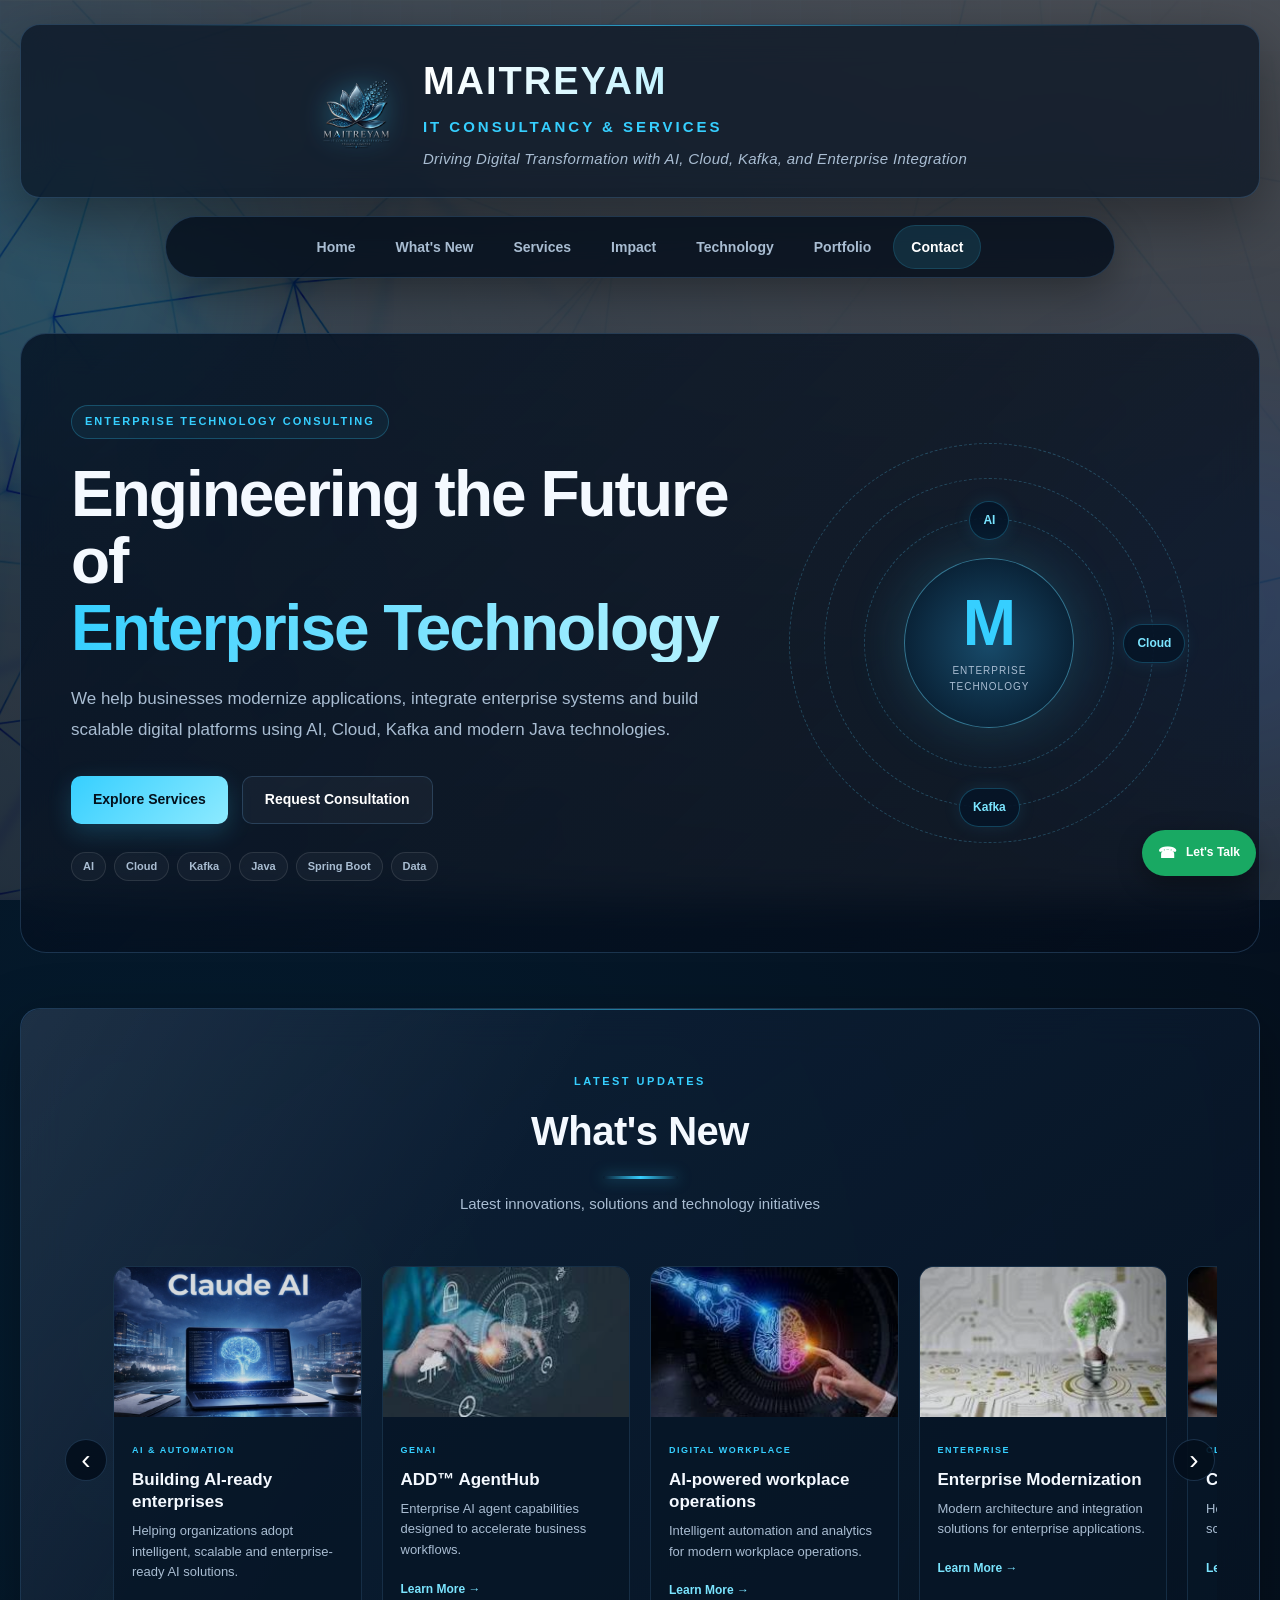
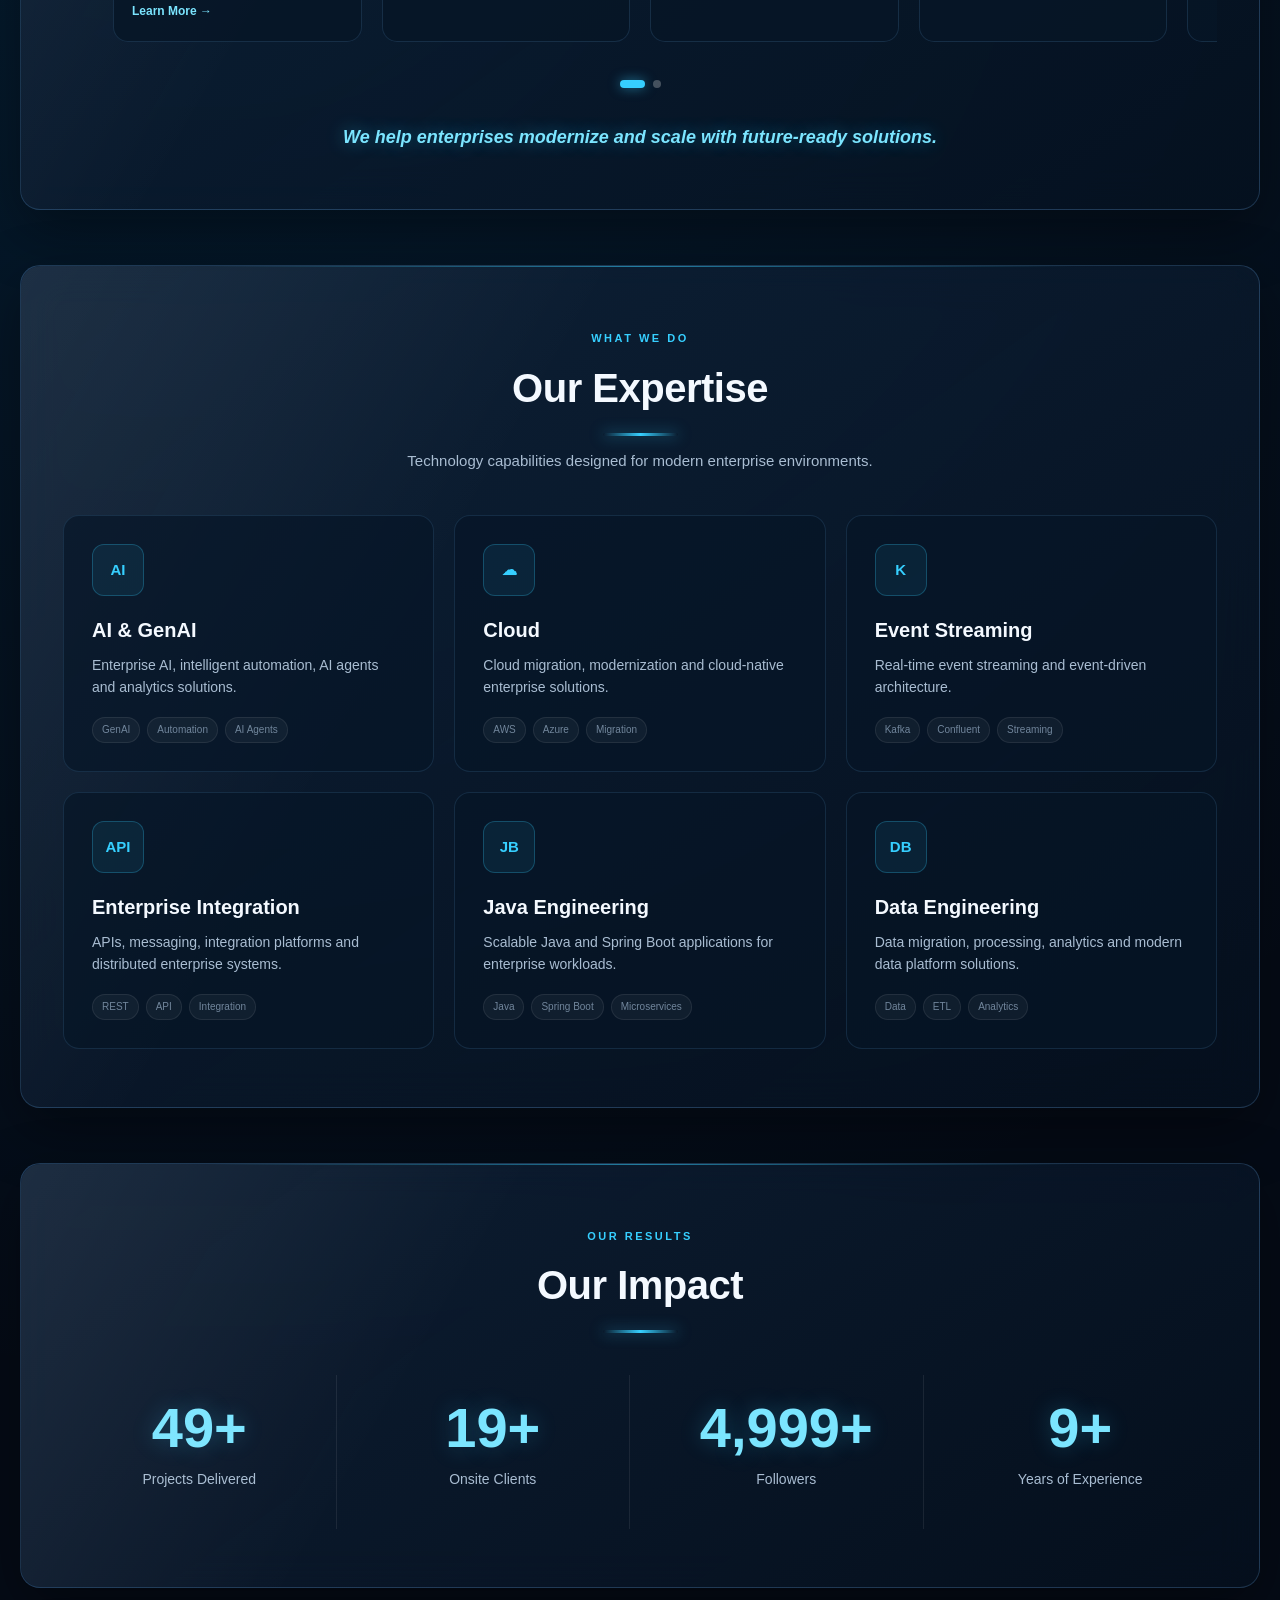
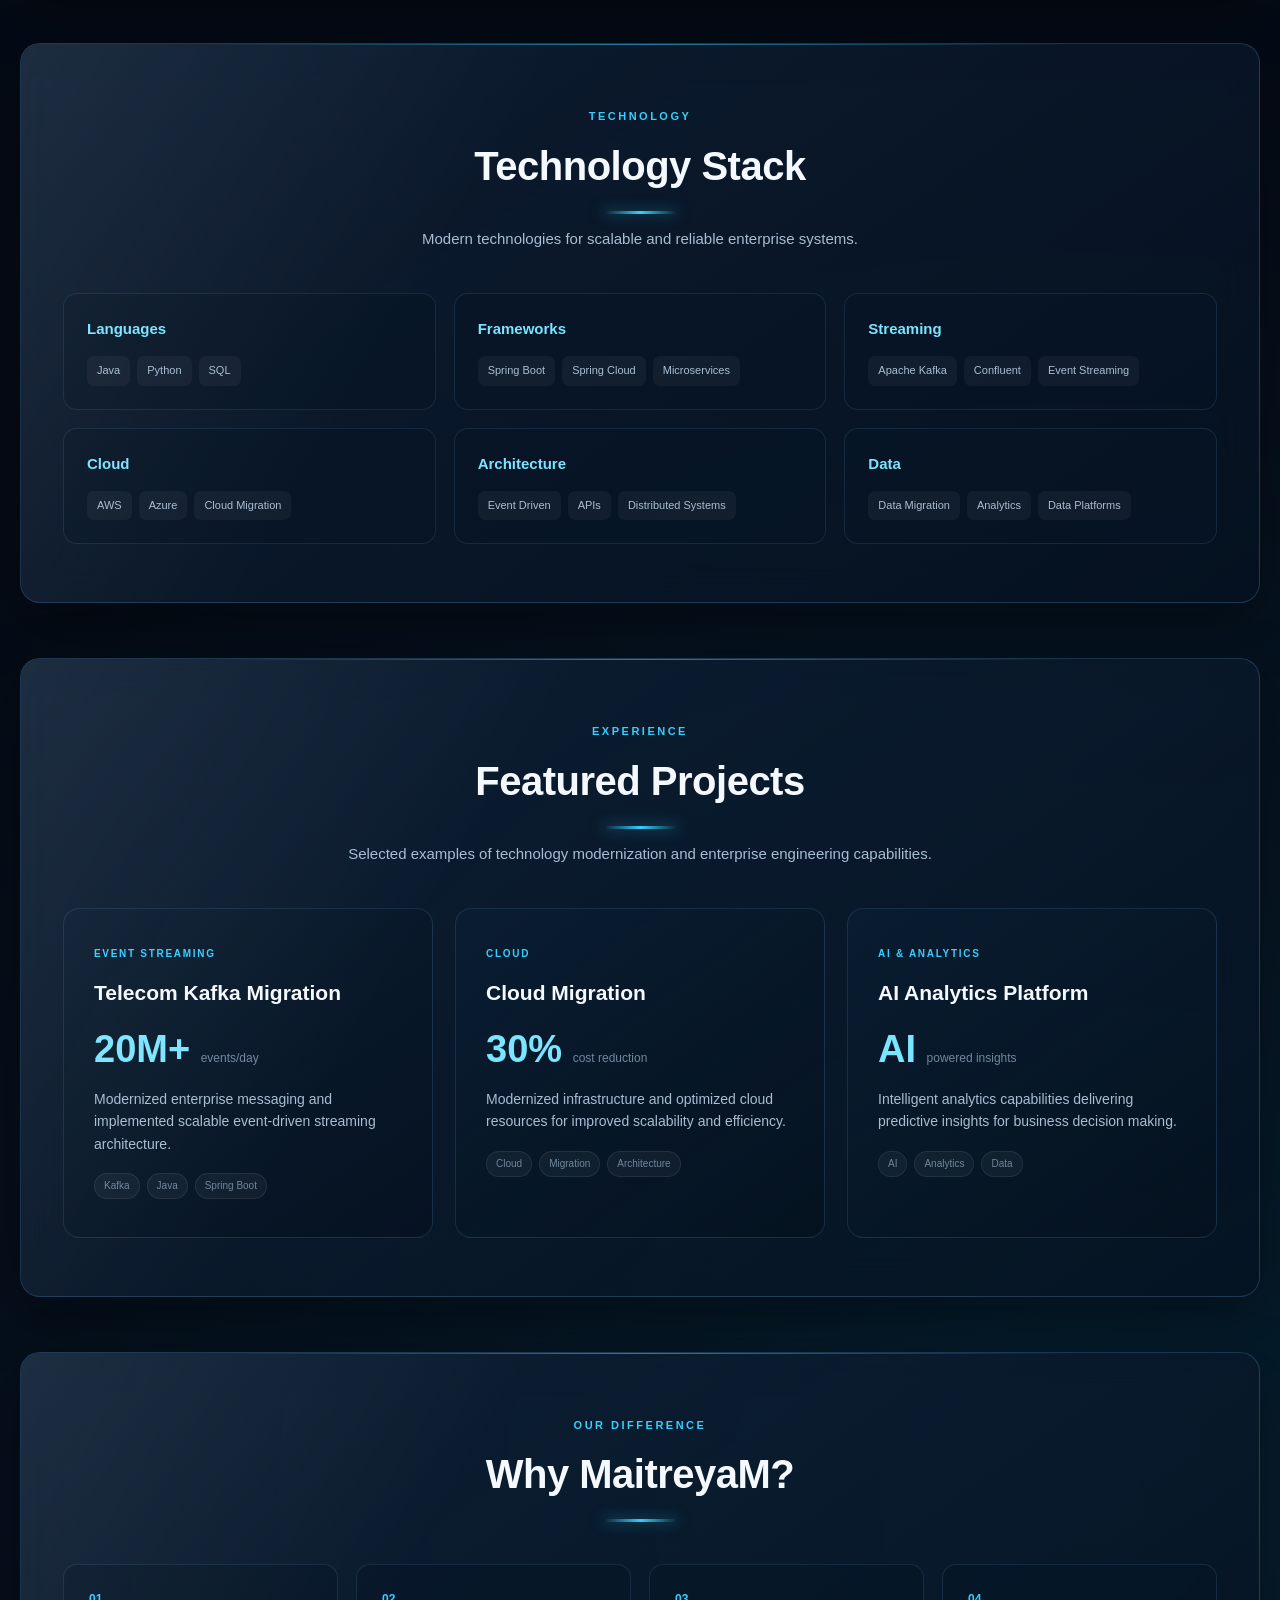
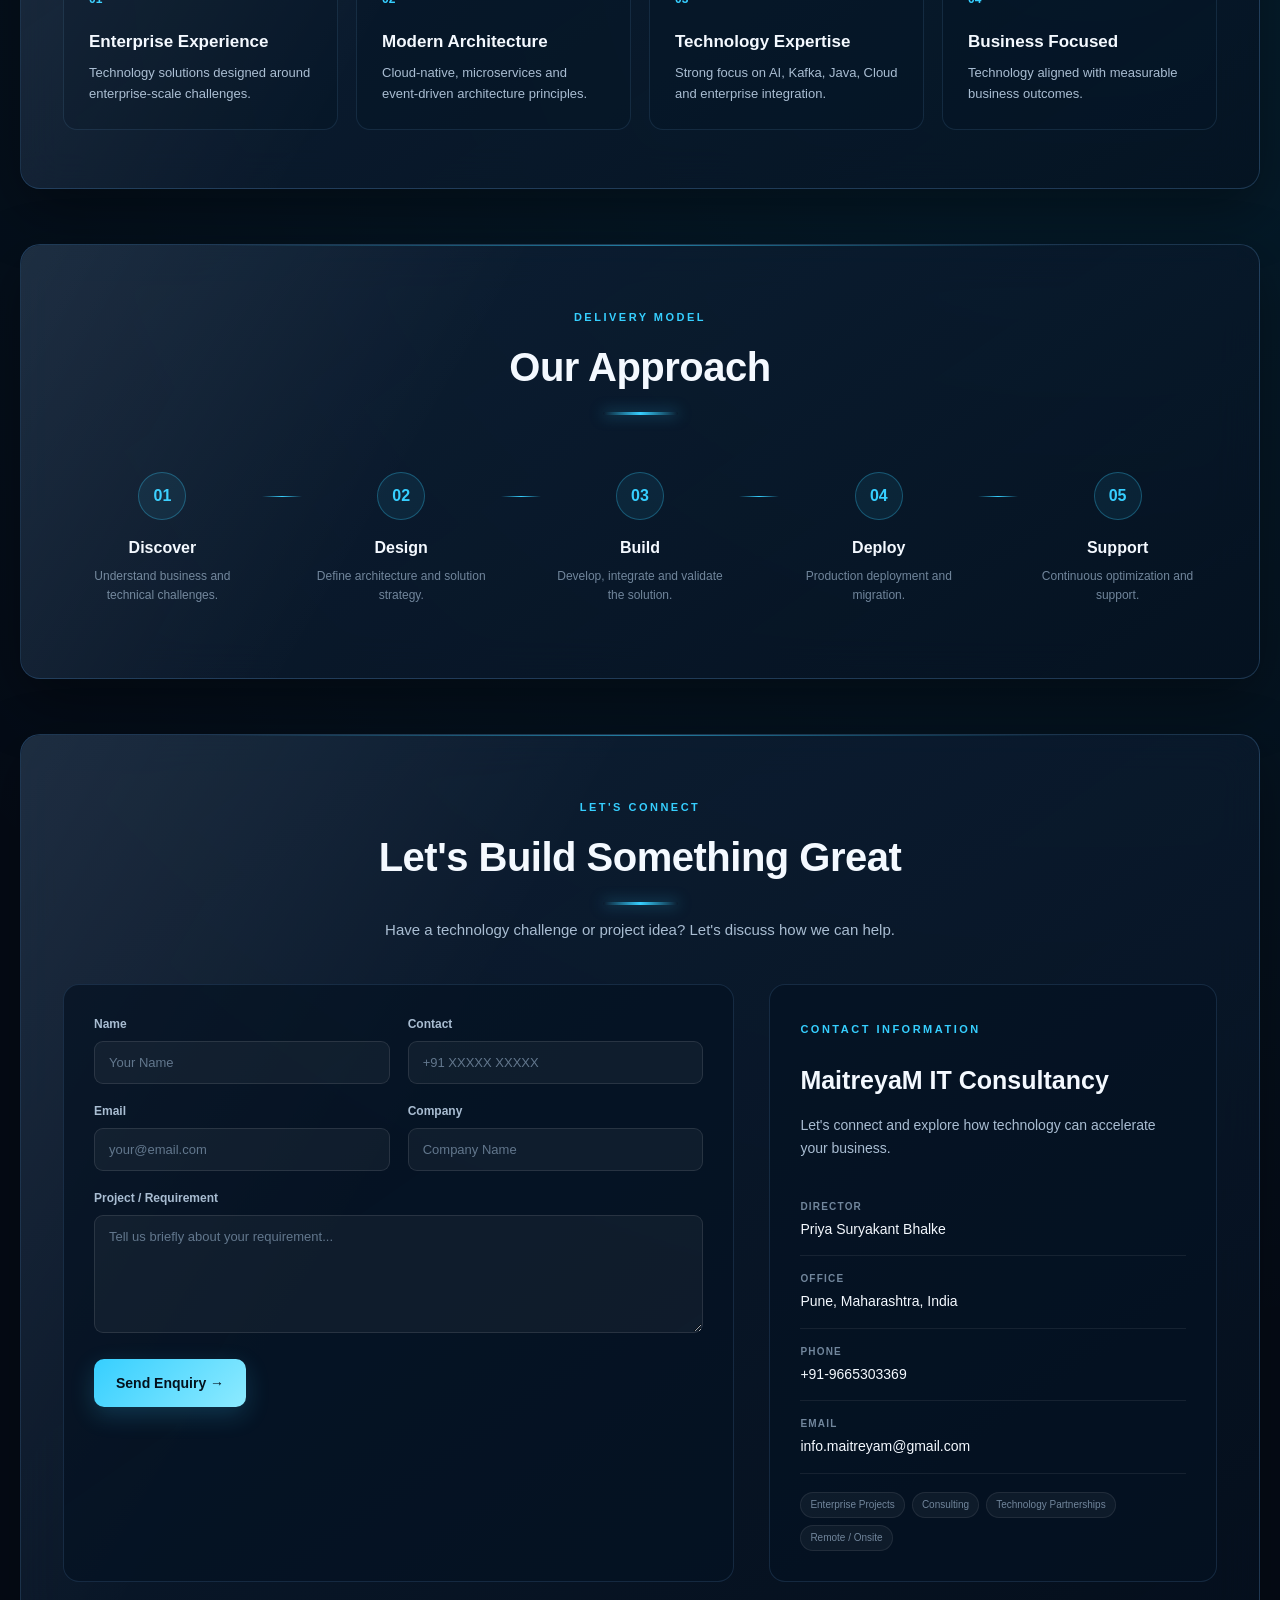
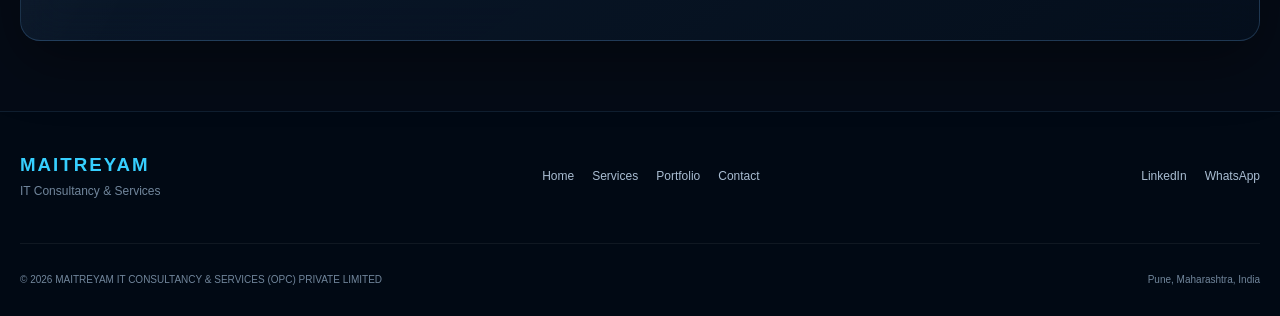
<file: index.html>
<!DOCTYPE html>
<html lang="en">
<head>
    <meta charset="UTF-8">

    <meta name="viewport" content="width=device-width, initial-scale=1.0">

    <meta
        name="description"
        content="MaitreyaM IT Consultancy & Services - AI, Cloud, Kafka, Enterprise Integration, Java and Digital Transformation."
    >

    <meta
        name="keywords"
        content="AI, Cloud, Kafka, Confluent, Java, Spring Boot, Enterprise Integration, Digital Transformation, MaitreyaM"
    >

    <title>Maitreyam IT Consultancy & Services</title>

    <link rel="stylesheet" href="style.css">

    <script src="script.js" defer></script>
</head>

<body>

<!-- =========================================================
     BACKGROUND EFFECT
========================================================= -->

<div class="background-grid"></div>
<div class="background-glow glow-one"></div>
<div class="background-glow glow-two"></div>


<!-- =========================================================
     HEADER
========================================================= -->

<header id="home" class="site-header">

    <div class="header-container">

        <a href="#home" class="brand">
            <img
                src="images/logo.png"
                alt="MaitreyaM Logo"
                class="logo"
            >
        </a>

        <div class="company-text">

            <h1>
                MAITREYAM
            </h1>

            <h2>
                IT CONSULTANCY & SERVICES
            </h2>

            <p>
                Driving Digital Transformation with AI, Cloud, Kafka,
                and Enterprise Integration
            </p>

        </div>

    </div>

</header>


<!-- =========================================================
     NAVIGATION
========================================================= -->

<nav class="navbar">

    <div class="nav-container">

        <a href="#home" class="nav-link active">
            Home
        </a>

        <a href="#whats-new" class="nav-link">
            What's New
        </a>

        <a href="#services" class="nav-link">
            Services
        </a>

        <a href="#metrics" class="nav-link">
            Impact
        </a>

        <a href="#technology" class="nav-link">
            Technology
        </a>

        <a href="#portfolio" class="nav-link">
            Portfolio
        </a>

        <a href="#contact" class="nav-link">
            Contact
        </a>

    </div>

</nav>


<!-- =========================================================
     HERO SECTION
========================================================= -->

<section class="hero section reveal">

    <div class="hero-content">

        <div class="hero-text">

            <span class="eyebrow">
                ENTERPRISE TECHNOLOGY CONSULTING
            </span>

            <h2>
                Engineering the Future of
                <span>Enterprise Technology</span>
            </h2>

            <p>
                We help businesses modernize applications, integrate
                enterprise systems and build scalable digital platforms
                using AI, Cloud, Kafka and modern Java technologies.
            </p>

            <div class="hero-buttons">

                <a href="#services" class="btn btn-primary">
                    Explore Services
                </a>

                <a href="#contact" class="btn btn-secondary">
                    Request Consultation
                </a>

            </div>

            <div class="technology-badges">

                <span>AI</span>
                <span>Cloud</span>
                <span>Kafka</span>
                <span>Java</span>
                <span>Spring Boot</span>
                <span>Data</span>

            </div>

        </div>


        <!-- Technology Visual -->

        <div class="hero-visual">

            <div class="tech-orbit orbit-one">
                <span>AI</span>
            </div>

            <div class="tech-orbit orbit-two">
                <span>Cloud</span>
            </div>

            <div class="tech-orbit orbit-three">
                <span>Kafka</span>
            </div>

            <div class="tech-core">

                <div class="core-inner">
                    M
                </div>

                <small>
                    Enterprise
                    <br>
                    Technology
                </small>

            </div>

        </div>

    </div>

</section>


<!-- =========================================================
     WHAT'S NEW
========================================================= -->

<section id="whats-new" class="section glass-section reveal">

    <div class="section-heading">

        <span class="section-label">
            LATEST UPDATES
        </span>

        <h2>
            What's New
        </h2>

        <div class="heading-line"></div>

        <p>
            Latest innovations, solutions and technology initiatives
        </p>

    </div>


    <div class="carousel">

        <div class="carousel-track">


            <article class="news-card">

                <img
                    src="images/ai-enterprise.jpg"
                    alt="AI Enterprise"
                >

                <div class="news-content">

                    <span class="card-category">
                        AI & AUTOMATION
                    </span>

                    <h3>
                        Building AI-ready enterprises
                    </h3>

                    <p>
                        Helping organizations adopt intelligent,
                        scalable and enterprise-ready AI solutions.
                    </p>

                    <a href="#contact">
                        Learn More →
                    </a>

                </div>

            </article>


            <article class="news-card">

                <img
                    src="images/pharma-ai.jpg"
                    alt="Enterprise AI"
                >

                <div class="news-content">

                    <span class="card-category">
                        GENAI
                    </span>

                    <h3>
                        ADD™ AgentHub
                    </h3>

                    <p>
                        Enterprise AI agent capabilities designed
                        to accelerate business workflows.
                    </p>

                    <a href="#contact">
                        Learn More →
                    </a>

                </div>

            </article>


            <article class="news-card">

                <img
                    src="images/workplace-ai.jpg"
                    alt="AI Workplace"
                >

                <div class="news-content">

                    <span class="card-category">
                        DIGITAL WORKPLACE
                    </span>

                    <h3>
                        AI-powered workplace operations
                    </h3>

                    <p>
                        Intelligent automation and analytics for
                        modern workplace operations.
                    </p>

                    <a href="#contact">
                        Learn More →
                    </a>

                </div>

            </article>


            <article class="news-card">

                <img
                    src="images/whatsnew4.jpg"
                    alt="Technology Project"
                >

                <div class="news-content">

                    <span class="card-category">
                        ENTERPRISE
                    </span>

                    <h3>
                        Enterprise Modernization
                    </h3>

                    <p>
                        Modern architecture and integration solutions
                        for enterprise applications.
                    </p>

                    <a href="#contact">
                        Learn More →
                    </a>

                </div>

            </article>


            <article class="news-card">

                <img
                    src="images/whatsnew5.jpg"
                    alt="Cloud Project"
                >

                <div class="news-content">

                    <span class="card-category">
                        CLOUD
                    </span>

                    <h3>
                        Cloud Transformation
                    </h3>

                    <p>
                        Helping organizations move toward scalable
                        cloud-native platforms.
                    </p>

                    <a href="#contact">
                        Learn More →
                    </a>

                </div>

            </article>


            <article class="news-card">

                <img
                    src="images/whatsnew6.jpg"
                    alt="Data Project"
                >

                <div class="news-content">

                    <span class="card-category">
                        DATA
                    </span>

                    <h3>
                        Data Engineering
                    </h3>

                    <p>
                        Reliable data platforms supporting modern
                        analytics and business intelligence.
                    </p>

                    <a href="#contact">
                        Learn More →
                    </a>

                </div>

            </article>

        </div>


        <button
            class="carousel-btn prev"
            aria-label="Previous"
        >
            ‹
        </button>

        <button
            class="carousel-btn next"
            aria-label="Next"
        >
            ›
        </button>

    </div>


    <div class="dots"></div>


    <p class="whatsnew-message">
        We help enterprises modernize and scale with
        future-ready solutions.
    </p>

</section>


<!-- =========================================================
     EXPERTISE
========================================================= -->

<section id="services" class="section glass-section reveal">

    <div class="section-heading">

        <span class="section-label">
            WHAT WE DO
        </span>

        <h2>
            Our Expertise
        </h2>

        <div class="heading-line"></div>

        <p>
            Technology capabilities designed for modern enterprise
            environments.
        </p>

    </div>


    <div class="service-grid">


        <article class="service-card">

            <div class="service-icon">
                AI
            </div>

            <h3>
                AI & GenAI
            </h3>

            <p>
                Enterprise AI, intelligent automation,
                AI agents and analytics solutions.
            </p>

            <div class="service-tags">
                <span>GenAI</span>
                <span>Automation</span>
                <span>AI Agents</span>
            </div>

        </article>


        <article class="service-card">

            <div class="service-icon">
                ☁
            </div>

            <h3>
                Cloud
            </h3>

            <p>
                Cloud migration, modernization and
                cloud-native enterprise solutions.
            </p>

            <div class="service-tags">
                <span>AWS</span>
                <span>Azure</span>
                <span>Migration</span>
            </div>

        </article>


        <article class="service-card">

            <div class="service-icon">
                K
            </div>

            <h3>
                Event Streaming
            </h3>

            <p>
                Real-time event streaming and
                event-driven architecture.
            </p>

            <div class="service-tags">
                <span>Kafka</span>
                <span>Confluent</span>
                <span>Streaming</span>
            </div>

        </article>


        <article class="service-card">

            <div class="service-icon">
                API
            </div>

            <h3>
                Enterprise Integration
            </h3>

            <p>
                APIs, messaging, integration platforms
                and distributed enterprise systems.
            </p>

            <div class="service-tags">
                <span>REST</span>
                <span>API</span>
                <span>Integration</span>
            </div>

        </article>


        <article class="service-card">

            <div class="service-icon">
                JB
            </div>

            <h3>
                Java Engineering
            </h3>

            <p>
                Scalable Java and Spring Boot applications
                for enterprise workloads.
            </p>

            <div class="service-tags">
                <span>Java</span>
                <span>Spring Boot</span>
                <span>Microservices</span>
            </div>

        </article>


        <article class="service-card">

            <div class="service-icon">
                DB
            </div>

            <h3>
                Data Engineering
            </h3>

            <p>
                Data migration, processing, analytics and
                modern data platform solutions.
            </p>

            <div class="service-tags">
                <span>Data</span>
                <span>ETL</span>
                <span>Analytics</span>
            </div>

        </article>

    </div>

</section>


<!-- =========================================================
     IMPACT
========================================================= -->

<section id="metrics" class="section glass-section impact-section reveal">

    <div class="section-heading">

        <span class="section-label">
            OUR RESULTS
        </span>

        <h2>
            Our Impact
        </h2>

        <div class="heading-line"></div>

    </div>


    <div class="metrics-grid">


        <div class="metric">

            <div class="metric-number" data-target="50">
                0+
            </div>

            <p>
                Projects Delivered
            </p>

        </div>


        <div class="metric">

            <div class="metric-number" data-target="20">
                0+
            </div>

            <p>
                Onsite Clients
            </p>

        </div>


        <div class="metric">

            <div class="metric-number" data-target="5000">
                0+
            </div>

            <p>
                Followers
            </p>

        </div>


        <div class="metric">

            <div class="metric-number" data-target="10">
                0+
            </div>

            <p>
                Years of Experience
            </p>

        </div>

    </div>

</section>


<!-- =========================================================
     TECHNOLOGY STACK
========================================================= -->

<section id="technology" class="section glass-section reveal">

    <div class="section-heading">

        <span class="section-label">
            TECHNOLOGY
        </span>

        <h2>
            Technology Stack
        </h2>

        <div class="heading-line"></div>

        <p>
            Modern technologies for scalable and reliable enterprise systems.
        </p>

    </div>


    <div class="technology-grid">


        <div class="technology-group">

            <h3>
                Languages
            </h3>

            <div>
                <span>Java</span>
                <span>Python</span>
                <span>SQL</span>
            </div>

        </div>


        <div class="technology-group">

            <h3>
                Frameworks
            </h3>

            <div>
                <span>Spring Boot</span>
                <span>Spring Cloud</span>
                <span>Microservices</span>
            </div>

        </div>


        <div class="technology-group">

            <h3>
                Streaming
            </h3>

            <div>
                <span>Apache Kafka</span>
                <span>Confluent</span>
                <span>Event Streaming</span>
            </div>

        </div>


        <div class="technology-group">

            <h3>
                Cloud
            </h3>

            <div>
                <span>AWS</span>
                <span>Azure</span>
                <span>Cloud Migration</span>
            </div>

        </div>


        <div class="technology-group">

            <h3>
                Architecture
            </h3>

            <div>
                <span>Event Driven</span>
                <span>APIs</span>
                <span>Distributed Systems</span>
            </div>

        </div>


        <div class="technology-group">

            <h3>
                Data
            </h3>

            <div>
                <span>Data Migration</span>
                <span>Analytics</span>
                <span>Data Platforms</span>
            </div>

        </div>

    </div>

</section>


<!-- =========================================================
     PORTFOLIO
========================================================= -->

<section id="portfolio" class="section glass-section reveal">

    <div class="section-heading">

        <span class="section-label">
            EXPERIENCE
        </span>

        <h2>
            Featured Projects
        </h2>

        <div class="heading-line"></div>

        <p>
            Selected examples of technology modernization and
            enterprise engineering capabilities.
        </p>

    </div>


    <div class="portfolio-grid">


        <article class="project-card">

            <span class="project-category">
                EVENT STREAMING
            </span>

            <h3>
                Telecom Kafka Migration
            </h3>

            <div class="project-highlight">
                20M+ <small>events/day</small>
            </div>

            <p>
                Modernized enterprise messaging and implemented
                scalable event-driven streaming architecture.
            </p>

            <div class="project-tags">
                <span>Kafka</span>
                <span>Java</span>
                <span>Spring Boot</span>
            </div>

        </article>


        <article class="project-card">

            <span class="project-category">
                CLOUD
            </span>

            <h3>
                Cloud Migration
            </h3>

            <div class="project-highlight">
                30% <small>cost reduction</small>
            </div>

            <p>
                Modernized infrastructure and optimized cloud
                resources for improved scalability and efficiency.
            </p>

            <div class="project-tags">
                <span>Cloud</span>
                <span>Migration</span>
                <span>Architecture</span>
            </div>

        </article>


        <article class="project-card">

            <span class="project-category">
                AI & ANALYTICS
            </span>

            <h3>
                AI Analytics Platform
            </h3>

            <div class="project-highlight">
                AI <small>powered insights</small>
            </div>

            <p>
                Intelligent analytics capabilities delivering
                predictive insights for business decision making.
            </p>

            <div class="project-tags">
                <span>AI</span>
                <span>Analytics</span>
                <span>Data</span>
            </div>

        </article>

    </div>

</section>


<!-- =========================================================
     WHY MAITREYAM
========================================================= -->

<section class="section glass-section reveal">

    <div class="section-heading">

        <span class="section-label">
            OUR DIFFERENCE
        </span>

        <h2>
            Why MaitreyaM?
        </h2>

        <div class="heading-line"></div>

    </div>


    <div class="why-grid">


        <div class="why-card">

            <div class="why-number">
                01
            </div>

            <h3>
                Enterprise Experience
            </h3>

            <p>
                Technology solutions designed around
                enterprise-scale challenges.
            </p>

        </div>


        <div class="why-card">

            <div class="why-number">
                02
            </div>

            <h3>
                Modern Architecture
            </h3>

            <p>
                Cloud-native, microservices and
                event-driven architecture principles.
            </p>

        </div>


        <div class="why-card">

            <div class="why-number">
                03
            </div>

            <h3>
                Technology Expertise
            </h3>

            <p>
                Strong focus on AI, Kafka, Java,
                Cloud and enterprise integration.
            </p>

        </div>


        <div class="why-card">

            <div class="why-number">
                04
            </div>

            <h3>
                Business Focused
            </h3>

            <p>
                Technology aligned with measurable
                business outcomes.
            </p>

        </div>

    </div>

</section>


<!-- =========================================================
     OUR APPROACH
========================================================= -->

<section class="section glass-section reveal">

    <div class="section-heading">

        <span class="section-label">
            DELIVERY MODEL
        </span>

        <h2>
            Our Approach
        </h2>

        <div class="heading-line"></div>

    </div>


    <div class="approach">

        <div class="approach-step">

            <span>01</span>

            <h3>
                Discover
            </h3>

            <p>
                Understand business and technical challenges.
            </p>

        </div>


        <div class="approach-line"></div>


        <div class="approach-step">

            <span>02</span>

            <h3>
                Design
            </h3>

            <p>
                Define architecture and solution strategy.
            </p>

        </div>


        <div class="approach-line"></div>


        <div class="approach-step">

            <span>03</span>

            <h3>
                Build
            </h3>

            <p>
                Develop, integrate and validate the solution.
            </p>

        </div>


        <div class="approach-line"></div>


        <div class="approach-step">

            <span>04</span>

            <h3>
                Deploy
            </h3>

            <p>
                Production deployment and migration.
            </p>

        </div>


        <div class="approach-line"></div>


        <div class="approach-step">

            <span>05</span>

            <h3>
                Support
            </h3>

            <p>
                Continuous optimization and support.
            </p>

        </div>

    </div>

</section>


<!-- =========================================================
     CONTACT
========================================================= -->

<section id="contact" class="section glass-section contact-section reveal">

    <div class="section-heading">

        <span class="section-label">
            LET'S CONNECT
        </span>

        <h2>
            Let's Build Something Great
        </h2>

        <div class="heading-line"></div>

        <p>
            Have a technology challenge or project idea?
            Let's discuss how we can help.
        </p>

    </div>


    <div class="contact-container">


        <!-- FORM -->

        <form
            id="contact-form"
            action="https://formsubmit.co/info.maitreyam@gmail.com"
            method="POST"
            class="contact-form"
        >

            <input
                type="hidden"
                name="_subject"
                value="New MaitreyaM Website Enquiry"
            >

            <input
                type="hidden"
                name="_captcha"
                value="false"
            >


            <div class="form-row">

                <div class="form-group">

                    <label for="name">
                        Name
                    </label>

                    <input
                        id="name"
                        type="text"
                        name="name"
                        placeholder="Your Name"
                        required
                    >

                </div>


                <div class="form-group">

                    <label for="contact-number">
                        Contact
                    </label>

                    <input
                        id="contact-number"
                        type="text"
                        name="contact"
                        placeholder="+91 XXXXX XXXXX"
                        required
                    >

                </div>

            </div>


            <div class="form-row">

                <div class="form-group">

                    <label for="email">
                        Email
                    </label>

                    <input
                        id="email"
                        type="email"
                        name="email"
                        placeholder="your@email.com"
                        required
                    >

                </div>


                <div class="form-group">

                    <label for="company">
                        Company
                    </label>

                    <input
                        id="company"
                        type="text"
                        name="company"
                        placeholder="Company Name"
                    >

                </div>

            </div>


            <div class="form-group">

                <label for="message">
                    Project / Requirement
                </label>

                <textarea
                    id="message"
                    name="message"
                    rows="6"
                    placeholder="Tell us briefly about your requirement..."
                    required
                ></textarea>

            </div>


            <button
                type="submit"
                class="btn btn-primary submit-btn"
            >
                Send Enquiry →
            </button>


            <div
                id="form-success"
                class="success-message"
            ></div>

        </form>


        <!-- CONTACT INFORMATION -->

        <div class="contact-info">

            <span class="section-label">
                CONTACT INFORMATION
            </span>

            <h3>
                MaitreyaM IT Consultancy
            </h3>

            <p class="contact-description">
                Let's connect and explore how technology can
                accelerate your business.
            </p>


            <div class="contact-detail">

                <strong>
                    Director
                </strong>

                <span>
                    Priya Suryakant Bhalke
                </span>

            </div>


            <div class="contact-detail">

                <strong>
                    Office
                </strong>

                <span>
                    Pune, Maharashtra, India
                </span>

            </div>


            <div class="contact-detail">

                <strong>
                    Phone
                </strong>

                <a href="tel:+919665303369">
                    +91-9665303369
                </a>

            </div>


            <div class="contact-detail">

                <strong>
                    Email
                </strong>

                <a href="mailto:info.maitreyam@gmail.com">
                    info.maitreyam@gmail.com
                </a>

            </div>


            <div class="engagement-tags">

                <span>Enterprise Projects</span>
                <span>Consulting</span>
                <span>Technology Partnerships</span>
                <span>Remote / Onsite</span>

            </div>

        </div>

    </div>

</section>


<!-- =========================================================
     FOOTER
========================================================= -->

<footer>

    <div class="footer-container">

        <div class="footer-brand">

            <h3>
                MAITREYAM
            </h3>

            <p>
                IT Consultancy & Services
            </p>

        </div>


        <div class="footer-links">

            <a href="#home">
                Home
            </a>

            <a href="#services">
                Services
            </a>

            <a href="#portfolio">
                Portfolio
            </a>

            <a href="#contact">
                Contact
            </a>

        </div>


        <div class="footer-social">

            <a
                href="https://www.linkedin.com/"
                target="_blank"
                rel="noopener noreferrer"
                aria-label="LinkedIn"
            >
                LinkedIn
            </a>

            <a
                href="https://wa.me/919665303369?text=Hello%20MaitreyaM%20Team%2C%20I%20would%20like%20to%20discuss%20an%20IT%20project."
                target="_blank"
                rel="noopener noreferrer"
                aria-label="WhatsApp"
            >
                WhatsApp
            </a>

        </div>

    </div>


    <div class="footer-bottom">

        <p>
            © 2026 MAITREYAM IT CONSULTANCY & SERVICES
            (OPC) PRIVATE LIMITED
        </p>

        <p>
            Pune, Maharashtra, India
        </p>

    </div>

</footer>


<!-- =========================================================
     FLOATING WHATSAPP
========================================================= -->

<a
    class="whatsapp-button"
    href="https://wa.me/919665303369?text=Hello%20MaitreyaM%20Team%2C%20I%20would%20like%20to%20discuss%20an%20IT%20project."
    target="_blank"
    rel="noopener noreferrer"
    aria-label="Chat with MaitreyaM on WhatsApp"
>

    <span class="whatsapp-icon">
        ☎
    </span>

    <span class="whatsapp-text">
        Let's Talk
    </span>

</a>

</body>
</html>
</file>
<file: style.css>
/* =========================================================
   MAITREYAM IT CONSULTANCY
   ENTERPRISE TECHNOLOGY WEBSITE
========================================================= */


/* =========================================================
   ROOT VARIABLES
========================================================= */

:root {

    --bg-main: #050b16;
    --bg-secondary: #081321;

    --glass: rgba(10, 24, 43, 0.72);
    --glass-light: rgba(19, 40, 66, 0.58);

    --border: rgba(120, 190, 255, 0.20);
    --border-hover: rgba(90, 205, 255, 0.55);

    --text-primary: #f4f9ff;
    --text-secondary: #a9bdd2;
    --text-muted: #71869c;

    --accent: #36cfff;
    --accent-light: #7be5ff;
    --accent-dark: #087da9;

    --success: #39e6a2;

    --shadow:
        0 20px 60px rgba(0, 0, 0, 0.38);

    --glow:
        0 0 30px rgba(54, 207, 255, 0.14);

    --radius: 20px;

    --max-width: 1240px;
}


/* =========================================================
   RESET
========================================================= */

* {
    box-sizing: border-box;
}

html {
    scroll-behavior: smooth;
}

body {

    margin: 0;

    font-family:
        "Segoe UI",
        Inter,
        Arial,
        sans-serif;

    color: var(--text-primary);

    background:
        radial-gradient(
            circle at 15% 20%,
            rgba(0, 130, 200, 0.15),
            transparent 30%
        ),
        radial-gradient(
            circle at 85% 70%,
            rgba(0, 200, 255, 0.10),
            transparent 30%
        ),
        var(--bg-main);

    line-height: 1.6;

    overflow-x: hidden;
}

a {
    color: inherit;
}

img {
    max-width: 100%;
    display: block;
}


/* =========================================================
   BACKGROUND
========================================================= */

body::before {

    content: "";

    position: fixed;

    inset: 0;

    z-index: -5;

    background:
        linear-gradient(
            rgba(2, 8, 18, 0.72),
            rgba(2, 8, 18, 0.82)
        ),
        url("images/tech-bg.jpg")
        center / cover no-repeat;

    pointer-events: none;
}


.background-grid {

    position: fixed;

    inset: 0;

    z-index: -4;

    opacity: 0.16;

    background-image:
        linear-gradient(
            rgba(100, 200, 255, 0.08) 1px,
            transparent 1px
        ),
        linear-gradient(
            90deg,
            rgba(100, 200, 255, 0.08) 1px,
            transparent 1px
        );

    background-size:
        50px 50px;

    mask-image:
        linear-gradient(
            to bottom,
            black,
            transparent 90%
        );
}


.background-glow {

    position: fixed;

    width: 400px;
    height: 400px;

    border-radius: 50%;

    filter: blur(90px);

    opacity: 0.13;

    z-index: -3;

    pointer-events: none;

    animation:
        floatingGlow 12s ease-in-out infinite alternate;
}

.glow-one {

    background: #00bfff;

    top: 10%;
    left: -150px;
}

.glow-two {

    background: #1769ff;

    right: -150px;
    bottom: 10%;

    animation-delay: 3s;
}


@keyframes floatingGlow {

    from {
        transform: translateY(0);
    }

    to {
        transform: translateY(60px);
    }
}


/* =========================================================
   HEADER
========================================================= */

.site-header {

    max-width: var(--max-width);

    margin: 24px auto 18px;

    padding: 26px 35px;

    background:
        rgba(7, 18, 33, 0.70);

    border:
        1px solid var(--border);

    border-radius:
        var(--radius);

    backdrop-filter:
        blur(18px);

    -webkit-backdrop-filter:
        blur(18px);

    box-shadow:
        var(--shadow);

    position: relative;

    overflow: hidden;
}


.site-header::before {

    content: "";

    position: absolute;

    top: 0;
    left: 10%;

    width: 80%;
    height: 1px;

    background:
        linear-gradient(
            90deg,
            transparent,
            var(--accent),
            transparent
        );

    opacity: 0.7;
}


.header-container {

    display: flex;

    align-items: center;

    justify-content: center;

    gap: 24px;
}


.logo {

    width: 86px;
    height: 86px;

    object-fit: contain;

    filter:
        drop-shadow(
            0 0 14px
            rgba(54, 207, 255, 0.35)
        );
}


.company-text {
    text-align: left;
}


.company-text h1 {

    margin: 0;

    font-size: clamp(26px, 3vw, 38px);

    letter-spacing: 2px;

    font-weight: 800;

    background:
        linear-gradient(
            90deg,
            #ffffff,
            var(--accent-light)
        );

    -webkit-background-clip: text;
    -webkit-text-fill-color: transparent;
}


.company-text h2 {

    margin: 3px 0;

    font-size: 15px;

    letter-spacing: 3px;

    color: var(--accent);
}


.company-text p {

    margin: 8px 0 0;

    font-size: 15px;

    color: var(--text-secondary);

    font-style: italic;

    letter-spacing: 0.3px;
}


/* =========================================================
   NAVBAR
========================================================= */

.navbar {

    position: sticky;

    top: 12px;

    z-index: 1000;

    width: 100%;

    padding: 0 20px;
}


.nav-container {

    max-width: 950px;

    margin: auto;

    display: flex;

    justify-content: center;

    align-items: center;

    gap: 4px;

    padding: 8px;

    background:
        rgba(4, 14, 27, 0.82);

    border:
        1px solid var(--border);

    border-radius: 50px;

    backdrop-filter:
        blur(18px);

    box-shadow:
        0 15px 40px
        rgba(0, 0, 0, 0.32);
}


.nav-link {

    position: relative;

    padding: 11px 18px;

    border-radius: 30px;

    color: var(--text-secondary);

    text-decoration: none;

    font-size: 14px;

    font-weight: 600;

    transition:
        color 0.3s ease,
        background 0.3s ease,
        transform 0.3s ease;
}


.nav-link:hover,
.nav-link.active {

    color: white;

    background:
        rgba(54, 207, 255, 0.12);

    box-shadow:
        inset 0 0 0 1px
        rgba(54, 207, 255, 0.15);
}


.nav-link:hover {

    transform:
        translateY(-1px);
}


/* =========================================================
   GENERAL SECTION
========================================================= */

.section {

    width: min(
        calc(100% - 40px),
        var(--max-width)
    );

    margin: 55px auto;

    scroll-margin-top: 100px;
}


.glass-section {

    position: relative;

    padding: 58px 42px;

    background:
        linear-gradient(
            145deg,
            rgba(16, 36, 60, 0.76),
            rgba(5, 17, 32, 0.68)
        );

    border:
        1px solid var(--border);

    border-radius:
        var(--radius);

    backdrop-filter:
        blur(20px);

    -webkit-backdrop-filter:
        blur(20px);

    box-shadow:
        var(--shadow);

    overflow: hidden;
}


.glass-section::before {

    content: "";

    position: absolute;

    inset: 0;

    border-radius:
        inherit;

    pointer-events: none;

    background:
        linear-gradient(
            120deg,
            rgba(255,255,255,0.07),
            transparent 35%
        );
}


.glass-section::after {

    content: "";

    position: absolute;

    top: 0;

    left: 15%;

    width: 70%;

    height: 1px;

    background:
        linear-gradient(
            90deg,
            transparent,
            rgba(54,207,255,0.55),
            transparent
        );
}


/* =========================================================
   SECTION HEADING
========================================================= */

.section-heading {

    text-align: center;

    position: relative;

    z-index: 2;

    margin-bottom: 42px;
}


.section-label {

    display: inline-block;

    color: var(--accent);

    font-size: 11px;

    font-weight: 800;

    letter-spacing: 2.5px;

    margin-bottom: 8px;
}


.section-heading h2 {

    margin: 0;

    font-size: clamp(28px, 4vw, 40px);

    font-weight: 750;

    letter-spacing: -0.5px;
}


.heading-line {

    width: 75px;

    height: 3px;

    margin: 13px auto;

    border-radius: 10px;

    background:
        linear-gradient(
            90deg,
            transparent,
            var(--accent),
            transparent
        );

    box-shadow:
        0 0 14px
        rgba(54,207,255,0.5);
}


.section-heading p {

    max-width: 680px;

    margin: 12px auto 0;

    color: var(--text-secondary);

    font-size: 15px;
}


/* =========================================================
   HERO
========================================================= */

.hero {

    min-height: 620px;

    display: flex;

    align-items: center;

    padding: 70px 50px;

    position: relative;

    background:
        linear-gradient(
            135deg,
            rgba(5,18,35,0.82),
            rgba(4,12,25,0.65)
        );

    border:
        1px solid var(--border);

    border-radius:
        26px;

    backdrop-filter:
        blur(18px);

    overflow: hidden;
}


.hero-content {

    width: 100%;

    display: grid;

    grid-template-columns:
        1.2fr 0.8fr;

    align-items: center;

    gap: 40px;
}


.eyebrow {

    display: inline-block;

    padding: 7px 13px;

    border:
        1px solid
        rgba(54,207,255,0.25);

    border-radius: 30px;

    color: var(--accent);

    font-size: 11px;

    font-weight: 800;

    letter-spacing: 2px;

    background:
        rgba(54,207,255,0.06);
}


.hero-text h2 {

    margin: 22px 0;

    font-size:
        clamp(38px, 5vw, 66px);

    line-height: 1.05;

    letter-spacing: -2px;
}


.hero-text h2 span {

    display: block;

    background:
        linear-gradient(
            90deg,
            var(--accent),
            #b6f3ff
        );

    -webkit-background-clip: text;

    -webkit-text-fill-color:
        transparent;
}


.hero-text > p {

    max-width: 680px;

    color: var(--text-secondary);

    font-size: 17px;

    line-height: 1.8;
}


.hero-buttons {

    display: flex;

    flex-wrap: wrap;

    gap: 14px;

    margin-top: 30px;
}


/* =========================================================
   BUTTONS
========================================================= */

.btn {

    display: inline-flex;

    align-items: center;

    justify-content: center;

    min-height: 48px;

    padding:
        0 22px;

    border-radius: 10px;

    text-decoration: none;

    font-weight: 700;

    font-size: 14px;

    transition:
        transform 0.3s ease,
        box-shadow 0.3s ease,
        background 0.3s ease;

    cursor: pointer;
}


.btn:hover {

    transform:
        translateY(-3px);
}


.btn-primary {

    color: #03111d;

    background:
        linear-gradient(
            135deg,
            var(--accent),
            #8deaff
        );

    box-shadow:
        0 8px 25px
        rgba(54,207,255,0.20);
}


.btn-primary:hover {

    box-shadow:
        0 12px 35px
        rgba(54,207,255,0.38);
}


.btn-secondary {

    color: white;

    border:
        1px solid var(--border);

    background:
        rgba(255,255,255,0.04);
}


.btn-secondary:hover {

    border-color:
        var(--border-hover);

    background:
        rgba(54,207,255,0.08);
}


/* =========================================================
   TECHNOLOGY BADGES
========================================================= */

.technology-badges {

    display: flex;

    flex-wrap: wrap;

    gap: 8px;

    margin-top: 28px;
}


.technology-badges span {

    padding:
        5px 11px;

    border:
        1px solid
        rgba(255,255,255,0.10);

    border-radius: 30px;

    color:
        var(--text-secondary);

    background:
        rgba(255,255,255,0.035);

    font-size: 11px;

    font-weight: 600;
}


/* =========================================================
   HERO TECHNOLOGY VISUAL
========================================================= */

.hero-visual {

    height: 390px;

    position: relative;

    display: flex;

    justify-content: center;

    align-items: center;
}


.tech-core {

    width: 170px;
    height: 170px;

    border-radius: 50%;

    display: flex;

    flex-direction: column;

    align-items: center;

    justify-content: center;

    background:
        radial-gradient(
            circle,
            rgba(25,78,110,0.95),
            rgba(4,18,34,0.95)
        );

    border:
        1px solid
        rgba(100,220,255,0.45);

    box-shadow:
        0 0 60px
        rgba(54,207,255,0.20);

    z-index: 3;

    animation:
        corePulse 4s ease-in-out infinite;
}


.core-inner {

    font-size: 64px;

    font-weight: 900;

    color: var(--accent);

    line-height: 1;
}


.tech-core small {

    margin-top: 8px;

    color:
        var(--text-secondary);

    text-align: center;

    font-size: 10px;

    letter-spacing: 1px;

    text-transform: uppercase;
}


.tech-orbit {

    position: absolute;

    border:
        1px dashed
        rgba(90,210,255,0.25);

    border-radius: 50%;

    display: flex;

    align-items: center;

    justify-content: center;
}


.tech-orbit span {

    position: absolute;

    padding:
        9px 13px;

    border:
        1px solid
        rgba(54,207,255,0.25);

    border-radius: 30px;

    background:
        rgba(6,22,39,0.9);

    color:
        var(--accent-light);

    font-size: 12px;

    font-weight: 700;

    box-shadow:
        0 0 18px
        rgba(54,207,255,0.10);
}


.orbit-one {

    width: 250px;
    height: 250px;

    animation:
        orbitRotate 18s linear infinite;
}


.orbit-one span {
    top: -18px;
}


.orbit-two {

    width: 330px;
    height: 330px;

    animation:
        orbitRotateReverse 24s linear infinite;
}


.orbit-two span {
    right: -32px;
}


.orbit-three {

    width: 400px;
    height: 400px;

    animation:
        orbitRotate 30s linear infinite;
}


.orbit-three span {
    bottom: 15px;
}


@keyframes orbitRotate {

    from {
        transform: rotate(0);
    }

    to {
        transform: rotate(360deg);
    }
}


@keyframes orbitRotateReverse {

    from {
        transform: rotate(360deg);
    }

    to {
        transform: rotate(0);
    }
}


@keyframes corePulse {

    0%, 100% {
        box-shadow:
            0 0 40px
            rgba(54,207,255,0.15);
    }

    50% {
        box-shadow:
            0 0 80px
            rgba(54,207,255,0.30);
    }
}


/* =========================================================
   WHAT'S NEW
========================================================= */

.carousel {

    position: relative;

    overflow: hidden;

    padding:
        8px 50px 20px;
}


.carousel-track {

    display: flex;

    gap: 20px;

    transition:
        transform 0.6s
        cubic-bezier(.2,.8,.2,1);

    will-change:
        transform;
}


.news-card {

    flex:
        0 0 calc(
            (100% - 60px) / 4
        );

    min-width: 0;

    overflow: hidden;

    background:
        rgba(7,22,39,0.78);

    border:
        1px solid
        rgba(120,190,255,0.14);

    border-radius: 15px;

    transition:
        transform 0.3s ease,
        border-color 0.3s ease,
        box-shadow 0.3s ease;
}


.news-card:hover {

    transform:
        translateY(-7px);

    border-color:
        var(--border-hover);

    box-shadow:
        0 15px 35px
        rgba(0,0,0,0.35),
        0 0 25px
        rgba(54,207,255,0.08);
}


.news-card img {

    width: 100%;

    height: 150px;

    object-fit: cover;

    opacity: 0.85;

    transition:
        transform 0.5s ease;
}


.news-card:hover img {

    transform:
        scale(1.05);
}


.news-content {

    padding: 18px;
}


.card-category {

    color:
        var(--accent);

    font-size: 9px;

    letter-spacing: 1.5px;

    font-weight: 800;
}


.news-content h3 {

    margin:
        8px 0;

    font-size: 17px;

    line-height: 1.3;
}


.news-content p {

    margin: 0 0 14px;

    color:
        var(--text-secondary);

    font-size: 13px;
}


.news-content a {

    color:
        var(--accent-light);

    font-size: 12px;

    font-weight: 700;

    text-decoration: none;
}


.carousel-btn {

    position: absolute;

    top: 50%;

    transform:
        translateY(-50%);

    width: 42px;
    height: 42px;

    border-radius: 50%;

    border:
        1px solid
        var(--border);

    color: white;

    background:
        rgba(4,15,28,0.9);

    font-size: 28px;

    cursor: pointer;

    z-index: 5;

    transition:
        background 0.3s ease,
        border-color 0.3s ease;
}


.carousel-btn:hover {

    background:
        rgba(54,207,255,0.15);

    border-color:
        var(--accent);
}


.prev {
    left: 2px;
}


.next {
    right: 2px;
}


.dots {

    display: flex;

    justify-content: center;

    gap: 8px;

    margin-top: 18px;
}


.dot {

    width: 8px;
    height: 8px;

    border-radius: 50%;

    cursor: pointer;

    background:
        rgba(255,255,255,0.25);

    transition:
        all 0.3s ease;
}


.dot.active {

    width: 25px;

    border-radius: 10px;

    background:
        var(--accent);

    box-shadow:
        0 0 12px
        rgba(54,207,255,0.5);
}


.whatsnew-message {

    margin:
        35px auto 0;

    text-align: center;

    color:
        var(--accent-light);

    font-size: 18px;

    font-style: italic;

    font-weight: 600;

    text-shadow:
        0 0 18px
        rgba(54,207,255,0.45);

    animation:
        messageGlow 3s ease-in-out infinite;
}


@keyframes messageGlow {

    0%, 100% {
        opacity: 0.75;
    }

    50% {
        opacity: 1;
    }
}


/* =========================================================
   SERVICES
========================================================= */

.service-grid {

    display: grid;

    grid-template-columns:
        repeat(3, 1fr);

    gap: 20px;

    position: relative;

    z-index: 2;
}


.service-card {

    padding: 28px;

    min-height: 250px;

    background:
        rgba(7,22,39,0.65);

    border:
        1px solid
        rgba(120,190,255,0.13);

    border-radius: 16px;

    transition:
        transform 0.3s ease,
        border-color 0.3s ease,
        background 0.3s ease;
}


.service-card:hover {

    transform:
        translateY(-8px);

    border-color:
        var(--border-hover);

    background:
        rgba(10,31,52,0.82);
}


.service-icon {

    width: 52px;
    height: 52px;

    display: flex;

    align-items: center;

    justify-content: center;

    border-radius: 12px;

    color:
        var(--accent);

    border:
        1px solid
        rgba(54,207,255,0.25);

    background:
        rgba(54,207,255,0.08);

    font-size: 15px;

    font-weight: 900;

    margin-bottom: 18px;
}


.service-card h3 {

    margin: 0 0 8px;

    font-size: 20px;
}


.service-card p {

    margin: 0;

    color:
        var(--text-secondary);

    font-size: 14px;
}


.service-tags,
.project-tags,
.engagement-tags {

    display: flex;

    flex-wrap: wrap;

    gap: 7px;

    margin-top: 18px;
}


.service-tags span,
.project-tags span,
.engagement-tags span {

    padding:
        4px 9px;

    border-radius: 20px;

    background:
        rgba(255,255,255,0.045);

    border:
        1px solid
        rgba(255,255,255,0.08);

    color:
        var(--text-muted);

    font-size: 10px;
}


/* =========================================================
   IMPACT
========================================================= */

.impact-section {

    text-align: center;
}


.metrics-grid {

    display: grid;

    grid-template-columns:
        repeat(4, 1fr);

    gap: 20px;
}


.metric {

    padding: 25px 15px;

    border-right:
        1px solid
        rgba(255,255,255,0.08);
}


.metric:last-child {
    border-right: none;
}


.metric-number {

    font-size:
        clamp(38px, 5vw, 56px);

    font-weight: 800;

    line-height: 1;

    color:
        var(--accent-light);

    text-shadow:
        0 0 22px
        rgba(54,207,255,0.25);
}


.metric p {

    margin-top: 12px;

    color:
        var(--text-secondary);

    font-size: 14px;
}


/* =========================================================
   TECHNOLOGY
========================================================= */

.technology-grid {

    display: grid;

    grid-template-columns:
        repeat(3, 1fr);

    gap: 18px;
}


.technology-group {

    padding: 23px;

    background:
        rgba(7,22,39,0.58);

    border:
        1px solid
        rgba(120,190,255,0.12);

    border-radius: 14px;
}


.technology-group h3 {

    margin: 0 0 15px;

    color:
        var(--accent-light);

    font-size: 15px;
}


.technology-group div {

    display: flex;

    flex-wrap: wrap;

    gap: 7px;
}


.technology-group span {

    padding:
        6px 10px;

    border-radius: 7px;

    background:
        rgba(255,255,255,0.045);

    color:
        var(--text-secondary);

    font-size: 11px;
}


/* =========================================================
   PORTFOLIO
========================================================= */

.portfolio-grid {

    display: grid;

    grid-template-columns:
        repeat(3, 1fr);

    gap: 22px;
}


.project-card {

    padding: 30px;

    min-height: 330px;

    background:
        linear-gradient(
            145deg,
            rgba(10,30,50,0.78),
            rgba(5,17,30,0.68)
        );

    border:
        1px solid
        rgba(120,190,255,0.15);

    border-radius: 16px;

    transition:
        transform 0.3s ease,
        border-color 0.3s ease;
}


.project-card:hover {

    transform:
        translateY(-8px);

    border-color:
        var(--border-hover);
}


.project-category {

    color:
        var(--accent);

    font-size: 10px;

    letter-spacing: 1.7px;

    font-weight: 800;
}


.project-card h3 {

    margin:
        12px 0 20px;

    font-size: 21px;
}


.project-highlight {

    color:
        var(--accent-light);

    font-size: 38px;

    font-weight: 800;

    line-height: 1;
}


.project-highlight small {

    color:
        var(--text-muted);

    font-size: 12px;

    font-weight: 500;
}


.project-card p {

    color:
        var(--text-secondary);

    font-size: 14px;

    margin-top: 20px;
}


/* =========================================================
   WHY
========================================================= */

.why-grid {

    display: grid;

    grid-template-columns:
        repeat(4, 1fr);

    gap: 18px;
}


.why-card {

    padding: 25px;

    background:
        rgba(7,22,39,0.55);

    border:
        1px solid
        rgba(120,190,255,0.12);

    border-radius: 14px;
}


.why-number {

    color:
        var(--accent);

    font-size: 12px;

    font-weight: 800;

    margin-bottom: 18px;
}


.why-card h3 {

    font-size: 17px;

    margin: 0 0 8px;
}


.why-card p {

    margin: 0;

    color:
        var(--text-secondary);

    font-size: 13px;
}


/* =========================================================
   APPROACH
========================================================= */

.approach {

    display: flex;

    align-items: stretch;

    justify-content: center;
}


.approach-step {

    flex: 1;

    text-align: center;

    padding: 15px;
}


.approach-step span {

    width: 48px;
    height: 48px;

    display: flex;

    align-items: center;

    justify-content: center;

    margin:
        0 auto 15px;

    border-radius: 50%;

    color:
        var(--accent);

    border:
        1px solid
        rgba(54,207,255,0.30);

    background:
        rgba(54,207,255,0.08);

    font-weight: 800;
}


.approach-step h3 {

    margin: 0 0 6px;

    font-size: 16px;
}


.approach-step p {

    margin: 0;

    color:
        var(--text-muted);

    font-size: 12px;
}


.approach-line {

    width: 40px;

    height: 1px;

    margin-top: 39px;

    background:
        linear-gradient(
            90deg,
            transparent,
            var(--accent),
            transparent
        );
}


/* =========================================================
   CONTACT
========================================================= */

.contact-container {

    display: grid;

    grid-template-columns:
        1.2fr 0.8fr;

    gap: 35px;

    position: relative;

    z-index: 2;
}


.contact-form,
.contact-info {

    padding: 30px;

    border:
        1px solid
        rgba(120,190,255,0.14);

    border-radius: 16px;

    background:
        rgba(5,19,34,0.68);
}


.form-row {

    display: grid;

    grid-template-columns:
        1fr 1fr;

    gap: 18px;
}


.form-group {

    margin-bottom: 18px;
}


.form-group label {

    display: block;

    margin-bottom: 7px;

    color:
        var(--text-secondary);

    font-size: 12px;

    font-weight: 700;
}


.form-group input,
.form-group textarea {

    width: 100%;

    padding:
        13px 14px;

    color:
        white;

    background:
        rgba(255,255,255,0.045);

    border:
        1px solid
        rgba(255,255,255,0.10);

    border-radius: 9px;

    outline: none;

    font-family: inherit;

    font-size: 13px;

    transition:
        border-color 0.3s ease,
        box-shadow 0.3s ease;
}


.form-group input::placeholder,
.form-group textarea::placeholder {

    color:
        #62778d;
}


.form-group input:focus,
.form-group textarea:focus {

    border-color:
        var(--accent);

    box-shadow:
        0 0 0 3px
        rgba(54,207,255,0.08);
}


.form-group textarea {

    resize:
        vertical;
}


.submit-btn {

    border: none;

    font-family: inherit;
}


.submit-btn:disabled {

    opacity: 0.6;

    cursor:
        not-allowed;
}


.contact-info h3 {

    margin:
        14px 0 8px;

    font-size: 25px;
}


.contact-description {

    color:
        var(--text-secondary);

    font-size: 14px;

    margin-bottom: 25px;
}


.contact-detail {

    display: flex;

    flex-direction: column;

    padding:
        15px 0;

    border-bottom:
        1px solid
        rgba(255,255,255,0.07);
}


.contact-detail strong {

    color:
        var(--text-muted);

    font-size: 10px;

    text-transform: uppercase;

    letter-spacing: 1.2px;
}


.contact-detail span,
.contact-detail a {

    margin-top: 3px;

    color:
        var(--text-primary);

    font-size: 14px;

    text-decoration: none;
}


.contact-detail a:hover {

    color:
        var(--accent);
}


.success-message {

    display: none;

    margin-top: 18px;

    padding: 15px;

    border:
        1px solid
        rgba(57,230,162,0.25);

    border-radius: 10px;

    color:
        var(--success);

    background:
        rgba(57,230,162,0.06);

    font-size: 13px;
}


.success-message.show {

    display: flex;

    align-items: center;

    gap: 12px;
}


.success-icon {

    width: 30px;
    height: 30px;

    display: flex;

    align-items: center;

    justify-content: center;

    border-radius: 50%;

    background:
        rgba(57,230,162,0.15);

    font-weight: 800;
}


/* =========================================================
   FOOTER
========================================================= */

footer {

    margin-top: 70px;

    border-top:
        1px solid
        rgba(120,190,255,0.12);

    background:
        rgba(2,10,20,0.85);
}


.footer-container {

    width:
        min(
            calc(100% - 40px),
            var(--max-width)
        );

    margin: auto;

    padding:
        38px 0;

    display: flex;

    justify-content: space-between;

    align-items: center;

    gap: 30px;
}


.footer-brand h3 {

    margin: 0;

    color:
        var(--accent);

    letter-spacing: 2px;
}


.footer-brand p {

    margin: 3px 0;

    color:
        var(--text-muted);

    font-size: 12px;
}


.footer-links,
.footer-social {

    display: flex;

    gap: 18px;
}


.footer-links a,
.footer-social a {

    color:
        var(--text-secondary);

    font-size: 12px;

    text-decoration: none;

    transition:
        color 0.3s ease;
}


.footer-links a:hover,
.footer-social a:hover {

    color:
        var(--accent);
}


.footer-bottom {

    max-width:
        var(--max-width);

    margin: auto;

    padding:
        18px 0;

    display: flex;

    justify-content: space-between;

    border-top:
        1px solid
        rgba(255,255,255,0.06);

    color:
        var(--text-muted);

    font-size: 10px;
}


/* =========================================================
   WHATSAPP
========================================================= */

.whatsapp-button {

    position: fixed;

    right: 24px;

    bottom: 24px;

    z-index: 999;

    display: flex;

    align-items: center;

    gap: 9px;

    padding:
        11px 16px;

    color: white;

    background:
        #19a963;

    border-radius: 40px;

    text-decoration: none;

    font-size: 12px;

    font-weight: 700;

    box-shadow:
        0 8px 25px
        rgba(0,0,0,0.35);

    transition:
        transform 0.3s ease,
        box-shadow 0.3s ease;
}


.whatsapp-button:hover {

    transform:
        translateY(-4px);

    box-shadow:
        0 12px 35px
        rgba(25,169,99,0.35);
}


.whatsapp-icon {

    font-size: 15px;
}


/* =========================================================
   SCROLL REVEAL
========================================================= */

.reveal {

    opacity: 0;

    transform:
        translateY(35px);

    transition:
        opacity 0.8s ease,
        transform 0.8s ease;
}


.reveal.visible {

    opacity: 1;

    transform:
        translateY(0);
}


/* =========================================================
   RESPONSIVE
========================================================= */

@media (max-width: 1100px) {

    .news-card {
        flex-basis:
            calc(
                (100% - 40px) / 3
            );
    }

    .service-grid,
    .technology-grid {
        grid-template-columns:
            repeat(2, 1fr);
    }

    .portfolio-grid {
        grid-template-columns:
            repeat(2, 1fr);
    }

    .why-grid {
        grid-template-columns:
            repeat(2, 1fr);
    }

    .hero-content {
        grid-template-columns:
            1fr;
    }

    .hero-visual {
        display: none;
    }

}


@media (max-width: 800px) {

    .site-header {

        margin:
            12px;

        padding:
            20px;
    }

    .header-container {

        flex-direction:
            column;

        text-align:
            center;
    }

    .company-text {
        text-align:
            center;
    }

    .nav-container {

        overflow-x:
            auto;

        justify-content:
            flex-start;

        scrollbar-width:
            none;
    }

    .nav-container::-webkit-scrollbar {
        display: none;
    }

    .nav-link {
        flex:
            0 0 auto;
    }

    .section {

        width:
            calc(100% - 24px);

        margin:
            35px auto;
    }

    .glass-section {

        padding:
            40px 20px;
    }

    .hero {

        padding:
            45px 25px;
    }

    .service-grid,
    .technology-grid,
    .portfolio-grid {

        grid-template-columns:
            1fr;
    }

    .metrics-grid {

        grid-template-columns:
            repeat(2, 1fr);
    }

    .metric {

        border-right:
            none;

        border-bottom:
            1px solid
            rgba(255,255,255,0.08);
    }

    .approach {

        flex-direction:
            column;
    }

    .approach-line {

        width:
            1px;

        height:
            30px;

        margin:
            0 auto;
    }

    .contact-container {

        grid-template-columns:
            1fr;
    }

    .footer-container {

        flex-direction:
            column;

        text-align:
            center;
    }

    .footer-bottom {

        padding:
            18px;

        flex-direction:
            column;

        text-align:
            center;

        gap:
            5px;
    }

}


@media (max-width: 600px) {

    .news-card {

        flex-basis:
            100%;
    }

    .carousel {

        padding:
            8px 35px 20px;
    }

    .form-row {

        grid-template-columns:
            1fr;

        gap: 0;
    }

    .metrics-grid {

        grid-template-columns:
            1fr 1fr;
    }

    .hero-text h2 {

        letter-spacing:
            -1px;
    }

    .hero-buttons {

        flex-direction:
            column;
    }

    .btn {

        width:
            100%;
    }

    .whatsapp-text {

        display:
            none;
    }

    .whatsapp-button {

        width: 48px;
        height: 48px;

        justify-content:
            center;

        padding: 0;

        right: 18px;
        bottom: 18px;
    }

}
</file>
